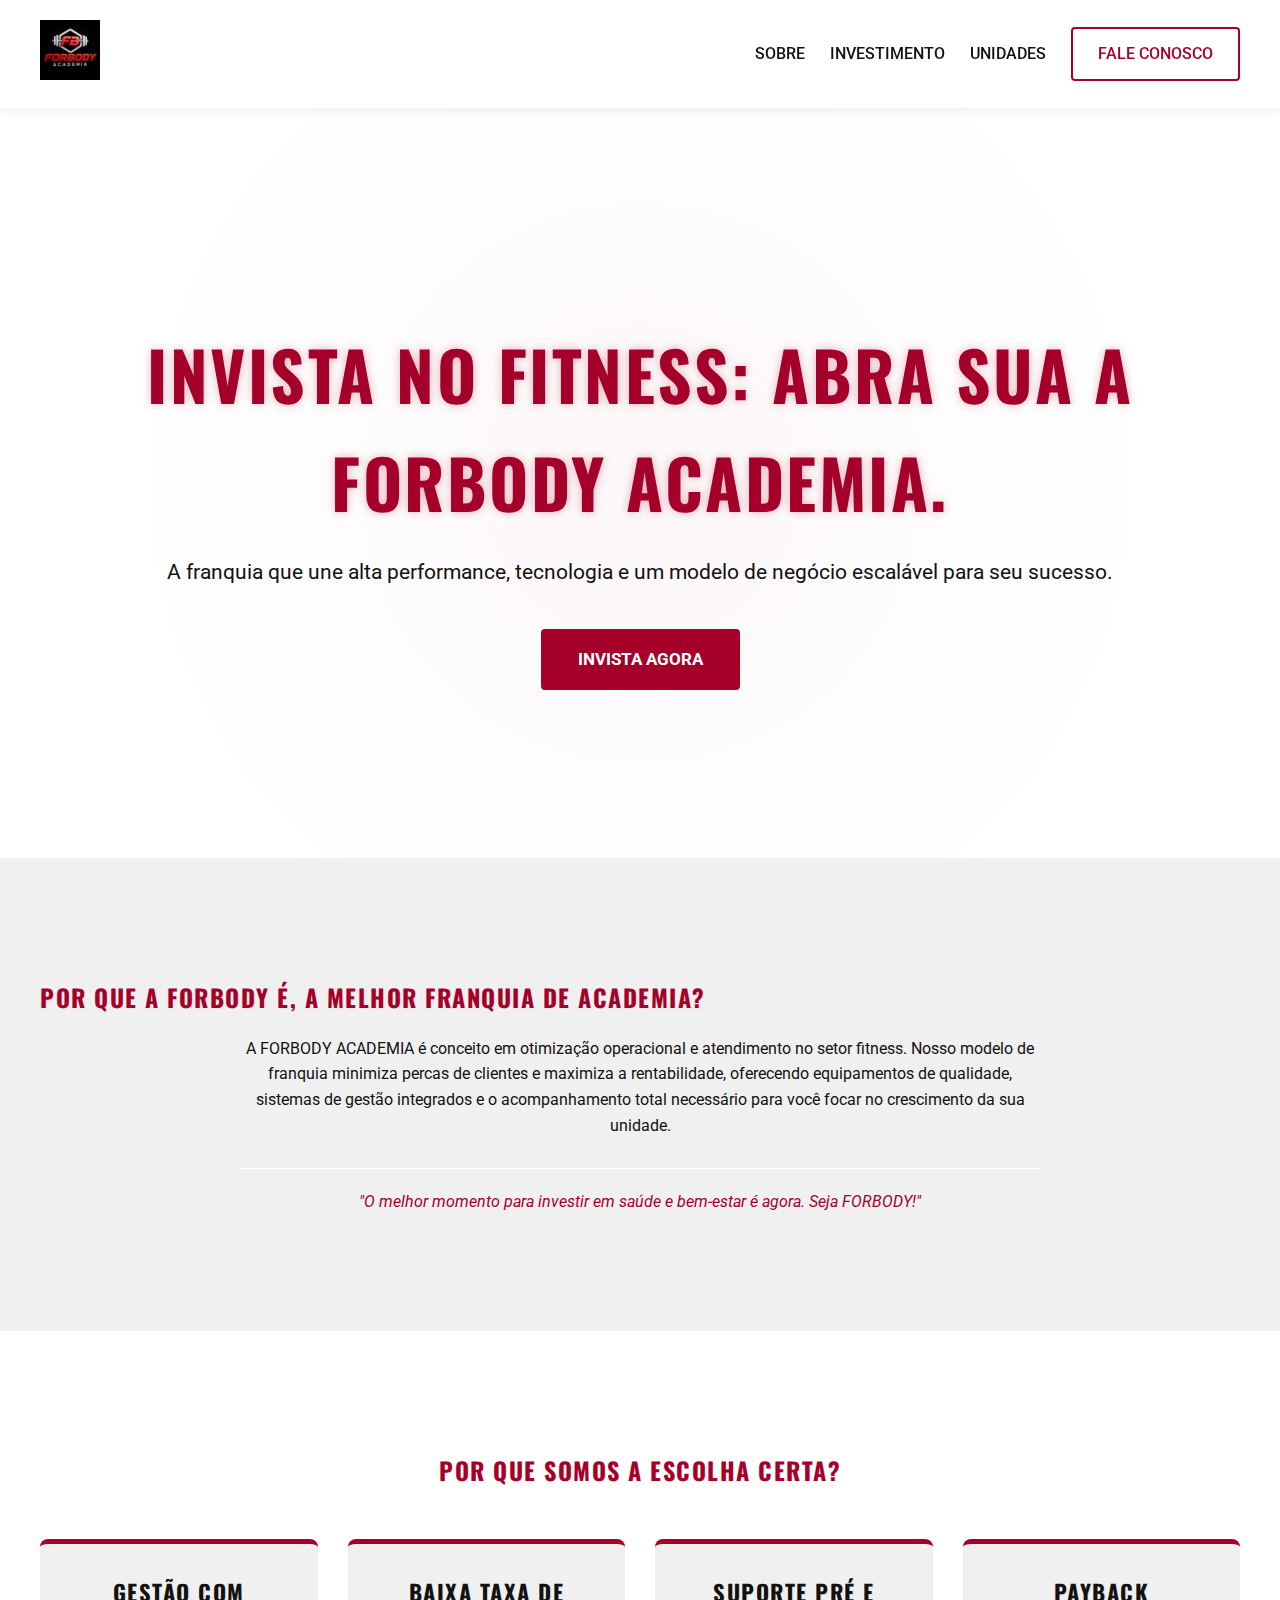
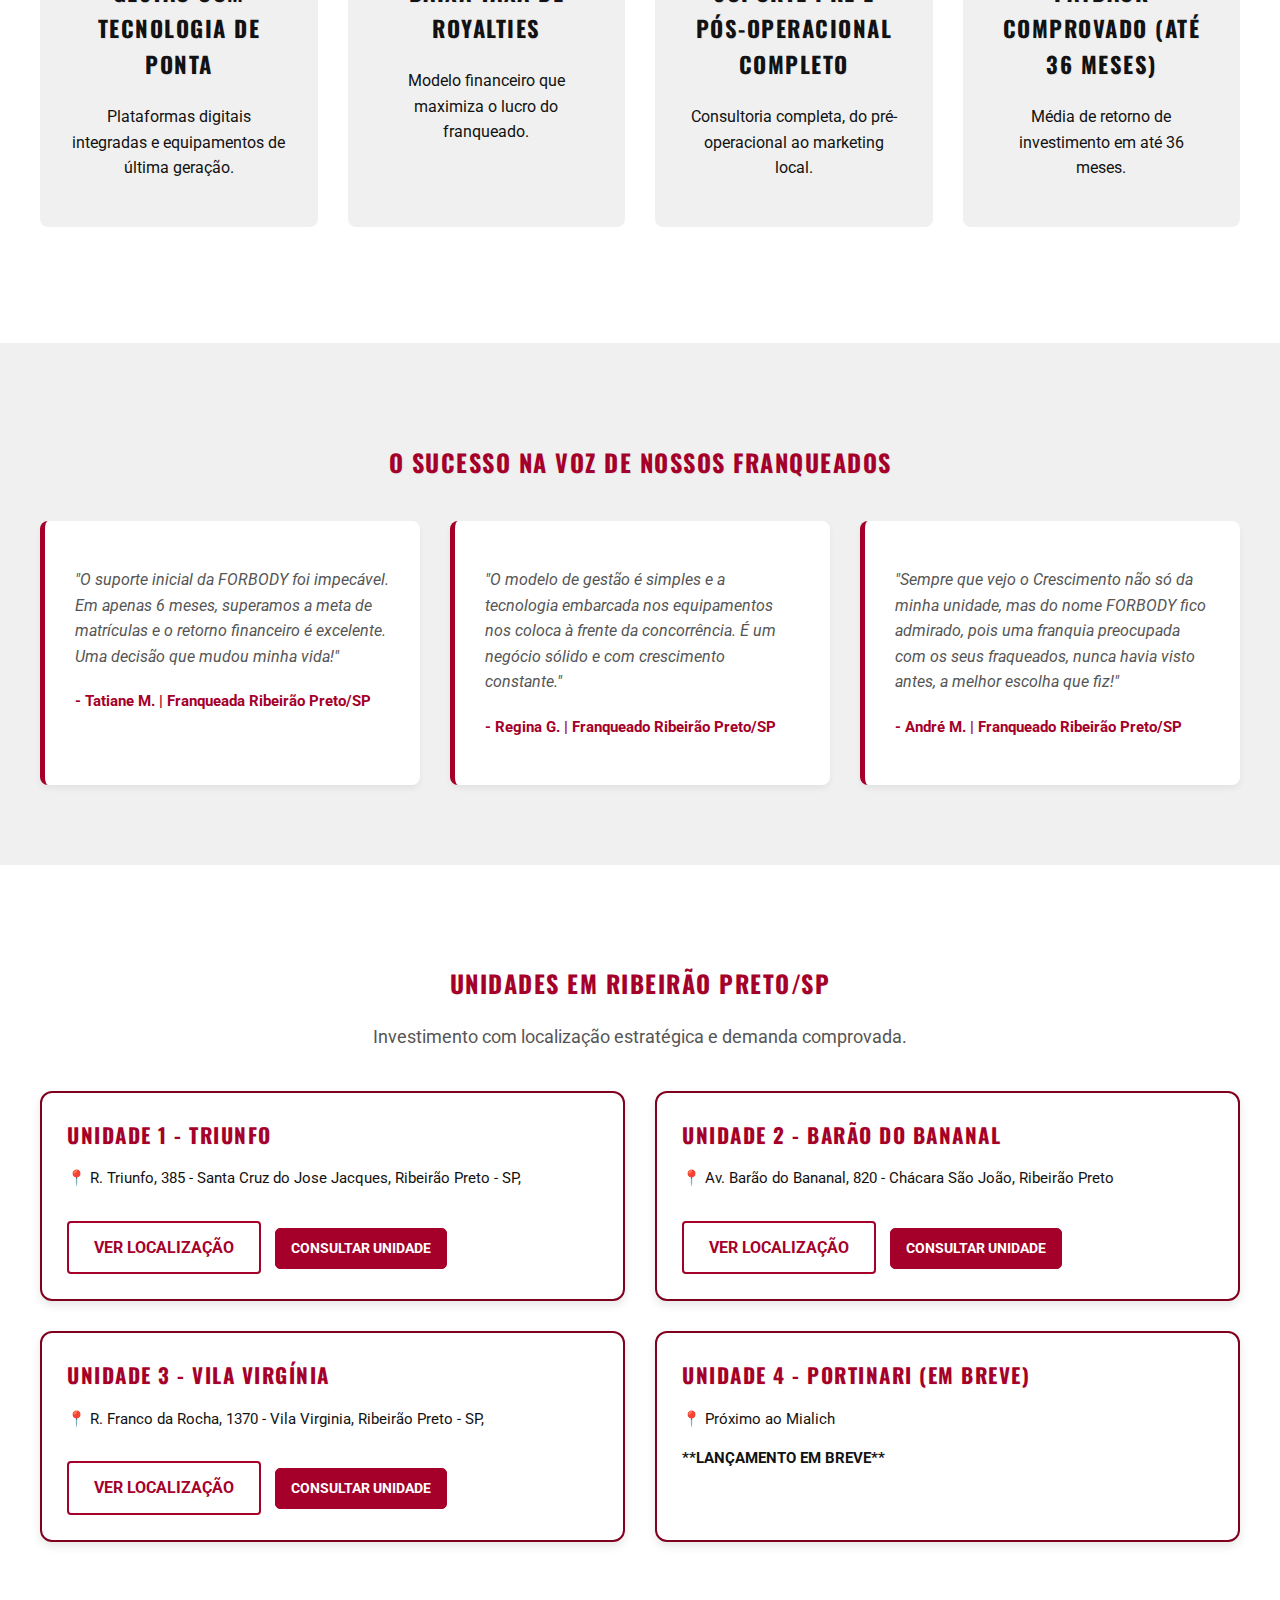
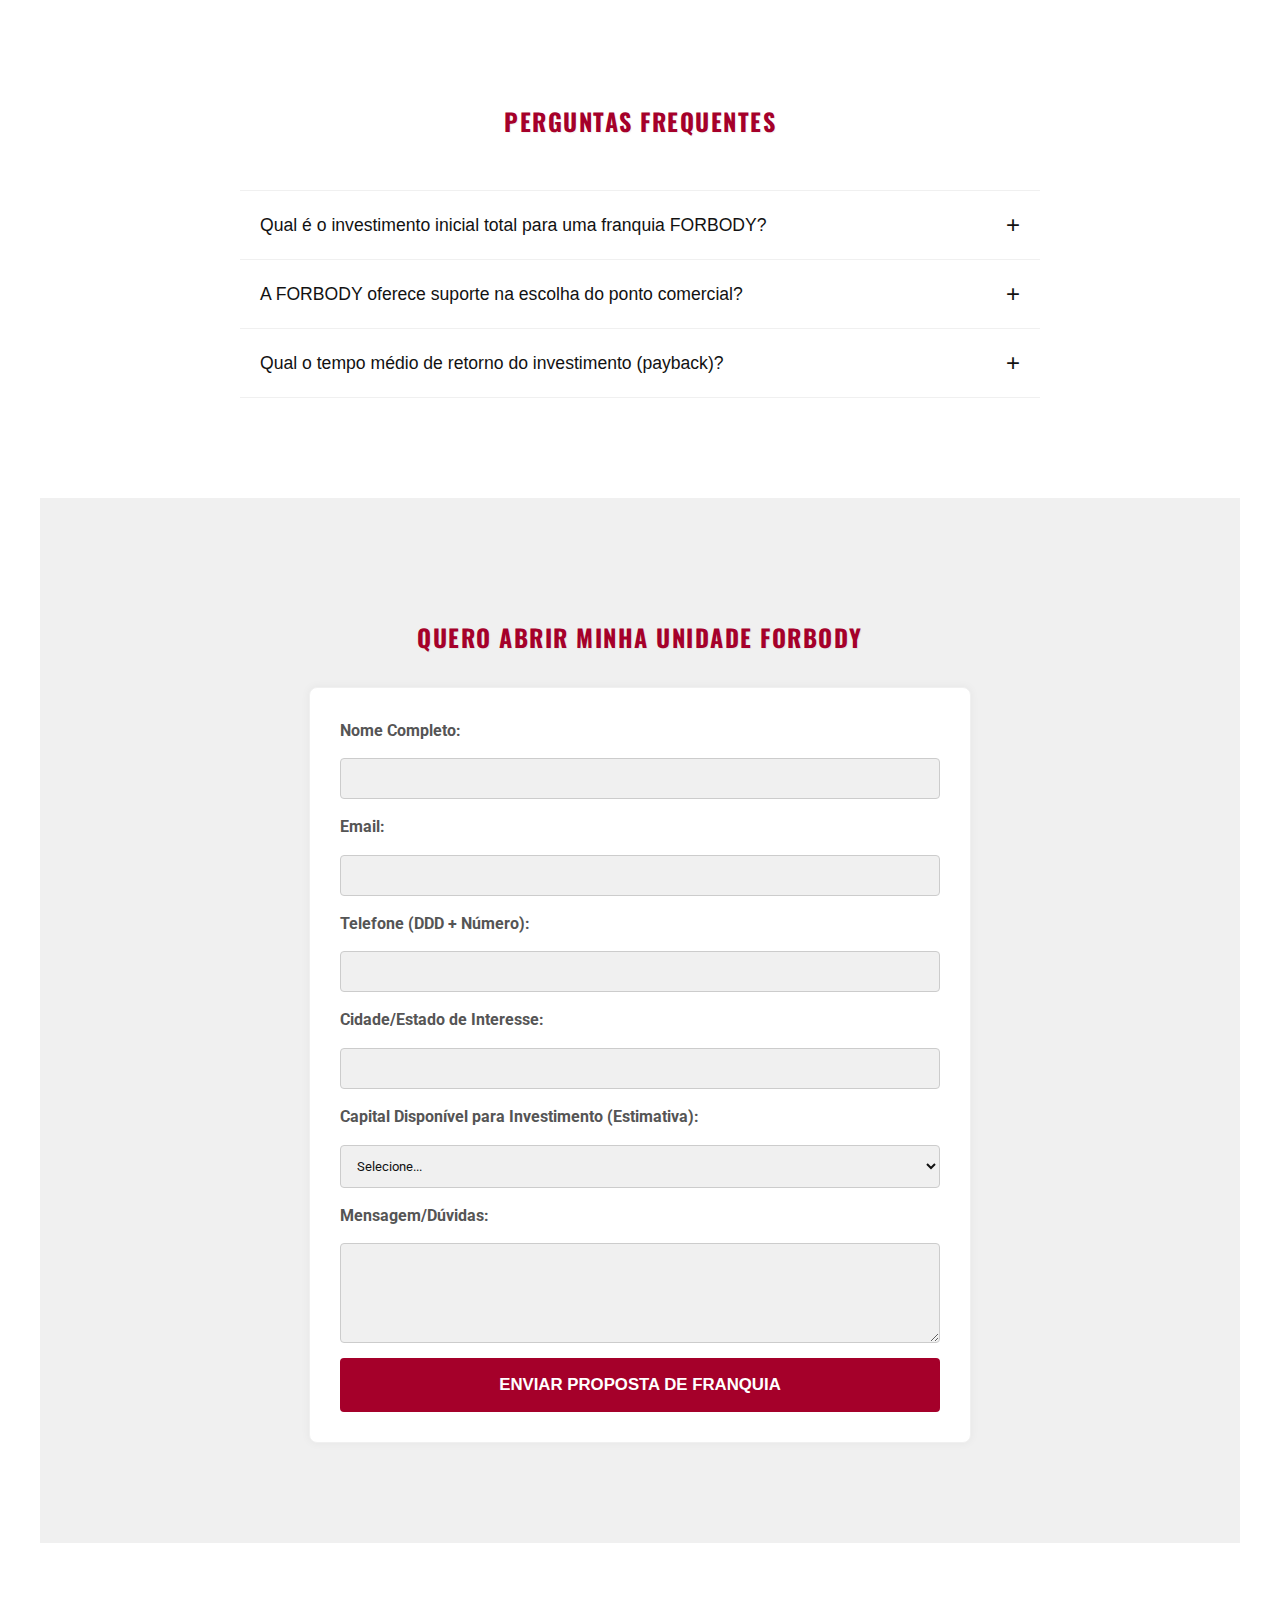
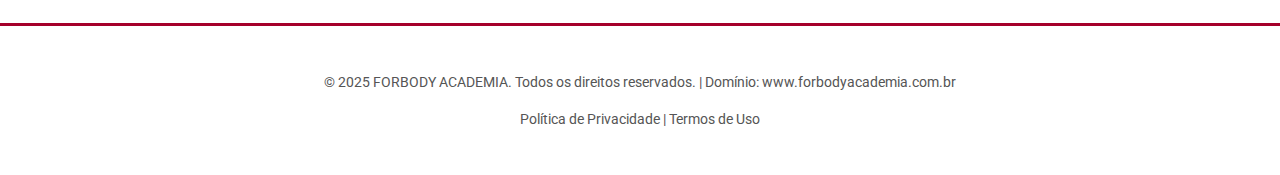
<file: index.html>
<!DOCTYPE html>
<html lang="pt-br">
<head>
    <meta charset="UTF-8">
    <meta name="viewport" content="width=device-width, initial-scale=1.0">
    
    <title>FORBODY ACADEMIA | Franquia: Invista em Fitness e Tecnologia</title>
    <meta name="description" content="Seja um franqueado FORBODY ACADEMIA em Ribeirão Preto e região. Invista no fitness, com tecnologia e um modelo de negócio escalável, baixo custo operacional e com suporte real ao franqueado.">
    <link rel="canonical" href="https://www.forbodyacademia.com.br"/> 
    
    <link href="https://fonts.googleapis.com/css2?family=Oswald:wght@500;700&family=Roboto:wght@400;700&display=swap" rel="stylesheet">
    
    <meta property="og:title" content="FORBODY ACADEMIA: Oportunidade de Franquia com Alto Retorno"/>
    <meta property="og:description" content="Invista em uma rede de academias com foco em tecnologia e crescimento comprovado em Ribeirão Preto/SP."/>
    <meta property="og:url" content="https://www.forbodyacademia.com.br"/> 
    <meta property="og:type" content="website"/>
    <meta property="og:image" content="favicon.png"/> <meta property="og:locale" content="pt_BR"/>
    
    <meta name="twitter:card" content="summary_large_image">
    <meta name="twitter:title" content="Franquia FORBODY ACADEMIA: Investimento em Fitness e Tecnologia">
    <meta name="twitter:description" content="Saiba como abrir uma unidade FORBODY e fazer parte da nossa expansão no interior de São Paulo.">

    <link rel="icon" type="image/png" href="favicon.png"> 

    <link rel="stylesheet" href="styles.css"> 

</head>
<body>
    
   <header class="site-header">
        <div class="container">
            <div class="logo">
                <a href="#">
                    <img src="Logo-Clara.png" alt="FORBODY ACADEMIA Logo">
                </a>
            </div>
            <nav class="main-nav">
                <ul>
                    <li><a href="#sobre">Sobre</a></li>
                    <li><a href="#investimento">Investimento</a></li>
                    <li><a href="#unidades">Unidades</a></li>
                    <li><a href="#contato" class="btn-nav">Fale Conosco</a></li>
                </ul>
            </nav>
            <button class="menu-toggle">☰</button>
        </div>
    </header>

    <main class="site-main">
        <section class="hero-section">
            <div class="container">
                <h1>Invista no Fitness: Abra sua a FORBODY ACADEMIA.</h1>
                <p>A franquia que une alta performance, tecnologia e um modelo de negócio escalável para seu sucesso.</p>
                <a href="#contato" class="btn-primary">Invista Agora</a>
            </div>
        </section>

        <section id="sobre" class="about-section">
            <div class="container">
                <h2>Por Que a FORBODY é, a Melhor Franquia de Academia?</h2>
                <div class="about-content">
                    <p>A FORBODY ACADEMIA é conceito em otimização operacional e atendimento no setor fitness. Nosso modelo de franquia minimiza percas de clientes e maximiza a rentabilidade, oferecendo equipamentos de qualidade, sistemas de gestão integrados e o acompanhamento total necessário para você focar no crescimento da sua unidade.</p>
                    <p class="cite-text">"O melhor momento para investir em saúde e bem-estar é agora. Seja FORBODY!"</p>
                </div>
            </div>
        </section>

        <section id="investimento" class="benefits-section">
            <div class="container">
                <h2>Por Que Somos a Escolha Certa?</h2>
                <ul class="benefits-list">
                    <li>
                        <h3>Gestão com Tecnologia de Ponta</h3>
                        <p>Plataformas digitais integradas e equipamentos de última geração.</p>
                    </li>
                    <li>
                        <h3>Baixa Taxa de Royalties</h3>
                        <p>Modelo financeiro que maximiza o lucro do franqueado.</p>
                    </li>
                    <li>
                        <h3>Suporte Pré e Pós-Operacional Completo</h3>
                        <p>Consultoria completa, do pré-operacional ao marketing local.</p>
                    </li>
                    <li>
                        <h3>Payback Comprovado (Até 36 Meses)</h3>
                        <p>Média de retorno de investimento em até 36 meses.</p>
                    </li>
                </ul>
            </div>
        </section>
        
        <section id="testemunhos" class="testimonial-section">
            <div class="container">
                <h2>O Sucesso na Voz de Nossos Franqueados</h2>
                
                <div class="testimonial-grid">
                    <div class="testimonial-card">
                        <p class="quote">"O suporte inicial da FORBODY foi impecável. Em apenas 6 meses, superamos a meta de matrículas e o retorno financeiro é excelente. Uma decisão que mudou minha vida!"</p>
                        <p class="author">- Tatiane M. | Franqueada Ribeirão Preto/SP</p>
                    </div>
                    <div class="testimonial-card">
                        <p class="quote">"O modelo de gestão é simples e a tecnologia embarcada nos equipamentos nos coloca à frente da concorrência. É um negócio sólido e com crescimento constante."</p>
                        <p class="author">- Regina G. | Franqueado Ribeirão Preto/SP</p>
                    </div>
		   <div class="testimonial-card">
                  <p class="quote">"Sempre que vejo o Crescimento não só da minha unidade, mas do nome FORBODY fico admirado, pois uma franquia preocupada com os seus fraqueados, nunca havia visto antes, a melhor escolha que fiz!"</p>
                <p class="author">- André M. | Franqueado Ribeirão Preto/SP</p>
             </div>
            </div>
        </section>
        
        <section id="unidades" class="units-section">
            <div class="container">
                <h2>Unidades em Ribeirão Preto/SP</h2>
                <p class="section-subtitle">Investimento com localização estratégica e demanda comprovada.</p>

                <div class="units-grid">
                    
                    <div class="unit-location">
                        <h3>Unidade 1 - Triunfo</h3>
                        <p>📍 R. Triunfo, 385 - Santa Cruz do Jose Jacques, Ribeirão Preto - SP,</p>
                        <a href="https://share.google/sKVYOtlnOWU3BY13D" target="_blank" class="btn-secondary">Ver Localização</a>
                        <a href="https://evo-totem.w12app.com.br/fourbodyacademia/1/page/landing-page" target="_blank" class="btn-primary-small">Consultar Unidade</a>
                    </div>

                    <div class="unit-location">
                        <h3>Unidade 2 - Barão do Bananal</h3>
                        <p>📍 Av. Barão do Bananal, 820 - Chácara São João, Ribeirão Preto</p>
                        <a href="https://share.google/ENEFKsmVe38liffSV" target="_blank" class="btn-secondary">Ver Localização</a>
                        <a href="https://evo-totem.w12app.com.br/fourbodyacademia/1/page/landing-page" target="_blank" class="btn-primary-small">Consultar Unidade</a>

                    </div>

                    <div class="unit-location">
                        <h3>Unidade 3 - Vila Virgínia</h3>
                        <p>📍 R. Franco da Rocha, 1370 - Vila Virginia, Ribeirão Preto - SP,</p>
                        <a href="https://share.google/k2JOHjzjGax70I28E" target="_blank" class="btn-secondary">Ver Localização</a>
                        <a href="https://evo-totem.w12app.com.br/fourbodyacademia/3/page/landing-page" target="_blank" class="btn-primary-small">Consultar Unidade</a> 
                    </div>

                    <div class="unit-location">
                        <h3>Unidade 4 - Portinari (Em Breve)</h3>
                        <p>📍 Próximo ao Mialich</p>
                        <p class="status-em-breve">**LANÇAMENTO EM BREVE**</p>
                    </div>
                    
                </div>
            
        <section id="faq" class="faq-section">
            <div class="container">
                <h2>Perguntas Frequentes</h2>
                
                <div class="accordion">
                    <div class="accordion-item">
                        <button class="accordion-header">
                            Qual é o investimento inicial total para uma franquia FORBODY?
                            <span class="icon">+</span>
                        </button>
                        <div class="accordion-content">
                            <p>O investimento inicial varia de acordo com o tamanho e localização da unidade. Nossos modelos começam a partir de R$ 350.000, incluindo taxa de franquia, custos de instalação, equipamentos e capital de giro.</p>
                        </div>
                    </div>

                    <div class="accordion-item">
                        <button class="accordion-header">
                            A FORBODY oferece suporte na escolha do ponto comercial?
                            <span class="icon">+</span>
                        </button>
                        <div class="accordion-content">
                            <p>Sim. Oferecemos consultoria completa para análise de viabilidade, estudo demográfico e negociação do ponto comercial para garantir a melhor performance da sua unidade.</p>
                        </div>
                    </div>
                    
                    <div class="accordion-item">
                        <button class="accordion-header">
                            Qual o tempo médio de retorno do investimento (payback)?
                            <span class="icon">+</span>
                        </button>
                        <div class="accordion-content">
                            <p>O prazo médio de retorno do investimento é estimado entre 24 a 36 meses, dependendo da gestão da unidade e do desempenho do mercado local.</p>
                        </div>
                    </div>
                </div>
                
            </div>
        </section>

        <section id="contato" class="contact-section">
            <div class="container">
                <h2>Quero Abrir Minha Unidade FORBODY</h2>
                <form id="franquia-form" action="https://formspree.io/f/mjknoabd" method="POST">
                    <label for="nome">Nome Completo:</label>
                    <input type="text" id="nome" name="Nome Completo" required> 

                    <label for="email">Email:</label>
                    <input type="email" id="email" name="Email" required>

                    <label for="telefone">Telefone (DDD + Número):</label>
                    <input type="tel" id="telefone" name="Telefone" required>

                    <label for="cidade">Cidade/Estado de Interesse:</label>
                    <input type="text" id="cidade" name="Cidade/Estado" required>

                    <label for="capital-investimento">Capital Disponível para Investimento (Estimativa):</label>
                    <select id="capital-investimento" name="Capital Estimado" required>
                        <option value="">Selecione...</option>
                        <option value="ate-250k">Até R$ 250.000</option>
                        <option value="250k-500k">R$ 250.000 a R$ 500.000</option>
                        <option value="acima-500k">Acima de R$ 500.000</option>
                    </select>

                    <label for="mensagem">Mensagem/Dúvidas:</label>
                    <textarea id="mensagem" name="Mensagem"></textarea>

                    <button type="submit">Enviar Proposta de Franquia</button>
                    <p id="form-message" class="hidden"></p>
                </form>
            </div>
        </section>
    </main>

    <footer class="site-footer">
        <div class="container">
            <p>&copy; 2025 FORBODY ACADEMIA. Todos os direitos reservados. | Domínio: www.forbodyacademia.com.br</p>
            <p>Política de Privacidade | Termos de Uso</p>
        </div>
    </footer>

    <script src="script.js"></script>
</body>

</html>
</file>
<file: styles.css>
/*
|--------------------------------------------------------------------------
| VARIAVEIS E RESET (PALETA: BRANCO, BORDÔ) - TEMA CLARO (DEFAULT)
|--------------------------------------------------------------------------
*/
:root {
    --f-primary: #FFFFFF;      /* Fundo - Branco */
    --f-secondary: #F0F0F0;    /* Elementos - Cinza Claro (para Boxes) */
    --f-highlight: #A5002A;    /* Ação/Destaque - Bordô Forte (Base) */
    --f-highlight-dark: #800020; /* Bordô Escuro (para hover) */
    --f-cimento: #555555;      /* Corpo de Texto - Cinza Escuro */
    --f-text: #121212;         /* Texto Principal - Preto Escuro */
    --f-spacing: 20px;
}

/*
|--------------------------------------------------------------------------
| ESTILOS PARA TEMA ESCURO (DARK MODE)
|--------------------------------------------------------------------------
*/
@media (prefers-color-scheme: dark) {
  :root {
    /* Cores do Tema Escuro */
    --f-primary: #121212;         /* Fundo - Cinza Escuro */
    --f-secondary: #262626;       /* Elementos - Cinza claro */
    --f-highlight: #800020;       /* Ação/Destaque - Bordô Original */
    --f-highlight-dark: #A5002A;  /* Bordô Ligeiramente mais claro (para hover) */
    --f-cimento: #A1A1A1;         /* Corpo de Texto - cinza branco*/
    --f-text: #F8F8F8;            /* Texto Principal - Branco */
  }
    
    /* === LOGO CLARA (Dark Mode) === */
    /* 1. Oculta e remove o espaço ocupado pelo <img> escuro */
    .logo img {
        opacity: 0; 
        height: 0; /* CRUCIAL: Força o elemento IMG a colapsar. */
        overflow: hidden;
    }

    /* 2. Aplica a logo clara (JPG) como background no link. */
    .logo a {
        display: block;
        width: 150px; 
        height: 60px; 
        background-image: url('logo-clara.jpg'); 
        background-size: contain;
        background-repeat: no-repeat;
    }
    /* ======================================= */

    /* Exceções de Fundo/Borda no Dark Mode que não usam variáveis */
    #franquia-form {
        background-color: #333; 
        border: 1px solid #444;
        box-shadow: none; 
    }

    /* Ajustes Dark Mode para FAQ */
    .faq-section, .accordion-header {
        background-color: var(--f-primary);
    }
    .accordion-header:hover, .accordion-content {
        background-color: var(--f-secondary); 
    }
    .accordion-content p {
        color: var(--f-cimento); 
    }

} /* <--- CHAVE DE FECHAMENTO CORRETA PARA O BLOCO DARK MODE */


/*
|--------------------------------------------------------------------------
| ESTILOS GLOBAIS (APLICAM-SE A AMBOS OS MODOS)
|--------------------------------------------------------------------------
*/

body {
    margin: 0;
    padding: 0;
    box-sizing: border-box;
    font-family: 'Roboto', sans-serif;
    /* Usa variáveis que mudam automaticamente com o modo */
    background-color: var(--f-primary); 
    color: var(--f-text);
    line-height: 1.6;
}

/* ESTILIZAÇÃO DE TÍTULOS (H1, H2, H3) */
h1, h2, h3 {
    font-family: 'Oswald', sans-serif;
    text-transform: uppercase;
    color: var(--f-highlight);
    letter-spacing: 1.5px; 
    text-shadow: 1px 1px 1px rgba(0, 0, 0, 0.05); 
}

a {
    text-decoration: none;
    color: var(--f-highlight); 
    transition: color 0.3s;
}

a:hover {
    color: var(--f-highlight-dark);
}

.container {
    max-width: 1200px;
    margin: 0 auto;
    padding: 0 var(--f-spacing);
}

/*
|--------------------------------------------------------------------------
| HEADER E NAV
|--------------------------------------------------------------------------
*/
.site-header {
    background-color: var(--f-primary); 
    padding: 20px 0; 
    position: sticky; 
    top: 0;
    z-index: 1000;
    box-shadow: 0 2px 10px rgba(0, 0, 0, 0.08); 
}

.site-header .container {
    display: flex;
    justify-content: space-between;
    align-items: center;
}

/* LOGO IMAGEM */
.logo img {
    max-height: 60px; 
    width: auto;
}
.logo-text {
    display: none; 
}

.main-nav ul {
    list-style: none;
    padding: 0;
    margin: 0;
    display: flex;
    gap: 25px; 
    align-items: center; 
}

.main-nav a {
    color: var(--f-text);
    font-weight: 500;
    text-transform: uppercase;
}

.main-nav a:hover {
    color: var(--f-highlight);
}

.menu-toggle {
    display: none; 
    background: none;
    border: none;
    color: var(--f-text);
    font-size: 1.5rem;
    cursor: pointer;
}

/*
|--------------------------------------------------------------------------
| BOTÕES GERAIS
|--------------------------------------------------------------------------
*/
.btn-primary, .btn-secondary, .btn-nav, button[type="submit"], .btn-primary-small {
    display: inline-block;
    border-radius: 4px;
    font-weight: bold;
    text-transform: uppercase;
    transition: background-color 0.3s, transform 0.2s, box-shadow 0.3s;
    border: none;
    cursor: pointer;
    text-align: center;
}

/* Botão de Destaque (Bordô) */
.btn-primary, button[type="submit"] {
    background-color: var(--f-highlight); 
    color: var(--f-primary) !important; 
    padding: 15px 35px; 
    font-size: 1.05rem; 
    border: 2px solid var(--f-highlight);
}

.btn-primary:hover, button[type="submit"]:hover {
    background-color: var(--f-highlight-dark);
    transform: translateY(-3px); 
    box-shadow: 0 5px 15px rgba(165, 0, 42, 0.4); 
}

/* Botão Secundário / Menu */
.btn-nav, .btn-secondary {
    background-color: transparent;
    border: 2px solid var(--f-highlight); 
    color: var(--f-highlight) !important;
    padding: 12px 25px;
}

.btn-nav:hover, .btn-secondary:hover {
    background-color: var(--f-highlight); 
    color: var(--f-primary) !important; 
    transform: none;
    box-shadow: 0 0 10px rgba(165, 0, 42, 0.6);
}

/* Botão Pequeno para Unidades */
.btn-primary-small {
    padding: 8px 15px; 
    background-color: var(--f-highlight); 
    color: var(--f-primary) !important; 
    text-decoration: none;
    border-radius: 5px;
    font-size: 0.9rem;
    font-weight: 700;
    margin-top: 10px; 
    border: 1px solid var(--f-highlight);
}

.btn-primary-small:hover {
    background-color: var(--f-highlight-dark); 
}

/*
|--------------------------------------------------------------------------
| SEÇÕES DE CONTEÚDO (GERAL)
|--------------------------------------------------------------------------
*/

main section {
    padding: 100px 0;
}

/* HERO SECTION */
.hero-section {
    background-color: var(--f-primary); 
    background-image: radial-gradient(circle at center, rgba(165, 0, 42, 0.03) 0%, var(--f-primary) 70%); 
    min-height: 550px; 
    display: flex;
    align-items: center;
    text-align: center;
}

.hero-section h1 {
    font-size: 4.2rem; 
    color: var(--f-highlight); 
    margin-bottom: 20px; 
    letter-spacing: 2.5px; 
    text-shadow: 0 0 10px rgba(165, 0, 42, 0.3); 
}

.hero-section p {
    font-size: 1.3rem;
    color: var(--f-text); 
    margin-bottom: 40px;
}

/* ABOUT SECTION */
.about-section {
    background-color: var(--f-secondary);
}

.about-content {
    max-width: 800px;
    margin: 0 auto;
    text-align: center;
}

.cite-text {
    display: block;
    margin-top: 30px;
    font-style: italic;
    color: var(--f-highlight); 
    border-top: 1px solid var(--f-primary);
    padding-top: 20px;
}

/* BENEFITS SECTION */
.benefits-section {
    background-color: var(--f-primary);
    text-align: center;
}

.benefits-list {
    list-style: none;
    padding: 0;
    display: grid;
    grid-template-columns: repeat(auto-fit, minmax(250px, 1fr));
    gap: 30px;
    margin-top: 50px;
}

.benefits-list li {
    background-color: var(--f-secondary);
    padding: 30px;
    border-radius: 8px;
    border-top: 5px solid var(--f-highlight);
    transition: transform 0.3s;
}

.benefits-list li:hover {
    transform: translateY(-5px);
}

.benefits-list h3 {
    color: var(--f-text);
    font-size: 1.4rem;
    margin-top: 0;
}

/*
|--------------------------------------------------------------------------
| SEÇÃO DE DEPOIMENTOS (ADICIONADO)
|--------------------------------------------------------------------------
*/
.testimonial-section {
    background-color: var(--f-secondary); /* Alternância de fundo */
    text-align: center;
    padding: 80px 0;
}

.testimonial-grid {
    display: grid;
    grid-template-columns: repeat(auto-fit, minmax(300px, 1fr));
    gap: 30px;
    margin-top: 40px;
    text-align: left;
}

.testimonial-card {
    background-color: var(--f-primary);
    padding: 30px;
    border-radius: 8px;
    box-shadow: 0 4px 6px rgba(0,0,0,0.05);
    border-left: 5px solid var(--f-highlight);
    transition: transform 0.3s ease;
}

.testimonial-card:hover {
    transform: translateY(-3px);
}

.testimonial-card .quote {
    font-style: italic;
    color: var(--f-cimento);
    margin-bottom: 20px;
    font-size: 1rem;
}

.testimonial-card .author {
    font-weight: bold;
    color: var(--f-highlight);
    margin-top: 15px;
    font-size: 0.95rem;
}


/*
|--------------------------------------------------------------------------
| SEÇÃO DE UNIDADES
|--------------------------------------------------------------------------
*/
.units-section {
    background-color: var(--f-primary); 
    text-align: center;
    padding: 80px 0; 
}

.units-section .section-subtitle {
    max-width: 800px;
    margin: 15px auto 40px;
    color: var(--f-cimento);
    font-size: 1.1rem;
}

.units-grid {
    display: grid;
    grid-template-columns: repeat(2, 1fr); 
    gap: 30px;
    margin-bottom: 40px;
    text-align: left; 
}

.unit-location {
    background-color: var(--f-primary); 
    padding: 25px;
    border-radius: 12px;
    border: 2px solid var(--f-highlight-dark); 
    box-shadow: 0 4px 10px rgba(0, 0, 0, 0.1);
    transition: all 0.3s ease;
}

.unit-location:hover {
    transform: translateY(-5px);
    border-color: var(--f-highlight); 
    box-shadow: 0 6px 15px rgba(0, 0, 0, 0.2); 
    cursor: pointer;
}

.unit-location h3 {
    font-size: 1.3rem;
    color: var(--f-highlight);
    margin-top: 0;
    margin-bottom: 15px;
}

.unit-location p {
    color: var(--f-text); 
    font-size: 0.95rem;
}

.unit-location a {
    margin-top: 15px;
    margin-right: 10px;
}

.status-em-breve {
    color: var(--f-highlight);
    font-weight: 700;
    margin-top: 10px;
}

/*
|--------------------------------------------------------------------------
| FAQ (ACORDEÃO)
|--------------------------------------------------------------------------
*/
.faq-section {
    background-color: var(--f-primary);
    text-align: center;
}

.accordion {
    max-width: 800px;
    margin: 50px auto 0;
    text-align: left;
    border-top: 1px solid var(--f-secondary);
}

.accordion-item {
    border-bottom: 1px solid var(--f-secondary);
}

.accordion-header {
    width: 100%;
    padding: 20px;
    background-color: var(--f-primary);
    color: var(--f-text);
    font-size: 1.1rem;
    font-weight: 500;
    text-align: left;
    border: none;
    cursor: pointer;
    display: flex;
    justify-content: space-between;
    align-items: center;
    transition: background-color 0.3s;
}

.accordion-header:hover {
    background-color: var(--f-secondary); 
}

.accordion-header.active {
    color: var(--f-highlight); 
}

.icon {
    font-size: 1.5rem;
    font-weight: 300;
    transition: transform 0.3s, color 0.3s;
}

.accordion-header.active .icon {
    transform: rotate(45deg); 
    color: var(--f-highlight);
}

.accordion-content {
    max-height: 0;
    overflow: hidden;
    transition: max-height 0.3s ease-out, padding 0.3s;
    background-color: var(--f-secondary); 
    padding: 0 20px;
}

.accordion-content.open {
    max-height: 300px; 
    padding: 20px;
    padding-top: 10px;
}
.accordion-content p {
    margin: 0;
    color: var(--f-cimento); 
    font-size: 0.95rem;
}


/*
|--------------------------------------------------------------------------
| FORMULÁRIO DE CONTATO
|--------------------------------------------------------------------------
*/
.contact-section {
    background-color: var(--f-secondary);
    text-align: center;
}

#franquia-form {
    display: flex;
    flex-direction: column;
    gap: 15px;
    max-width: 600px;
    margin: 30px auto 0;
    text-align: left;
    padding: 30px;
    border-radius: 8px;
    background-color: var(--f-primary); 
    border: 1px solid var(--f-secondary);
    box-shadow: 0 0 10px rgba(0, 0, 0, 0.05);
}

#franquia-form label {
    font-weight: bold;
    color: var(--f-cimento);
}

#franquia-form input,
#franquia-form select,
#franquia-form textarea {
    padding: 12px;
    border: 1px solid #CCCCCC;
    border-radius: 4px;
    background-color: var(--f-secondary); 
    color: var(--f-text);
    width: 100%;
    box-sizing: border-box;
    font-family: 'Roboto', sans-serif;
}

#franquia-form textarea {
    resize: vertical;
    min-height: 100px;
}

#form-message {
    text-align: center;
    margin-top: 15px;
    padding: 10px;
    border-radius: 4px;
    font-weight: bold;
}

.hidden {
    display: none;
}

.success {
    background-color: #38761d;
    color: var(--f-primary);
}

.error {
    background-color: #a00000; 
    color: var(--f-primary);
}

/*
|--------------------------------------------------------------------------
| FOOTER E RESPONSIVIDADE
|--------------------------------------------------------------------------
*/
.site-footer {
    background-color: var(--f-primary);
    color: var(--f-cimento);
    text-align: center;
    padding: 30px 0;
    border-top: 3px solid var(--f-highlight); 
    font-size: 0.9rem;
}

/* RESPONSIVIDADE (MOBILE) */
@media (max-width: 900px) {
    
    .main-nav {
        display: none;
        position: absolute;
        top: 60px; 
        left: 0;
        width: 100%;
        background-color: var(--f-secondary);
        box-shadow: 0 2px 5px rgba(0, 0, 0, 0.1);
    }

    .main-nav.active {
        display: block;
    }

    .main-nav ul {
        flex-direction: column;
        gap: 0;
    }

    .main-nav li {
        text-align: center;
        border-bottom: 1px solid #CCC;
    }
    
    .main-nav a {
        display: block;
        padding: 15px 0;
    }

    .menu-toggle {
        display: block;
    }
    
    .btn-nav {
        display: none;
    }

    .hero-section h1 {
        font-size: 2.5rem;
    }
    
    main section {
        padding: 60px 0;
    }
    
    #franquia-form {
        padding: 20px;
    }

    /* Ajuste para grid de unidades em telas menores */
    .units-grid {
        grid-template-columns: 1fr; 
    }
    
    .unit-location a {
        display: block; 
        margin-bottom: 5px;
    }
}
</file>
